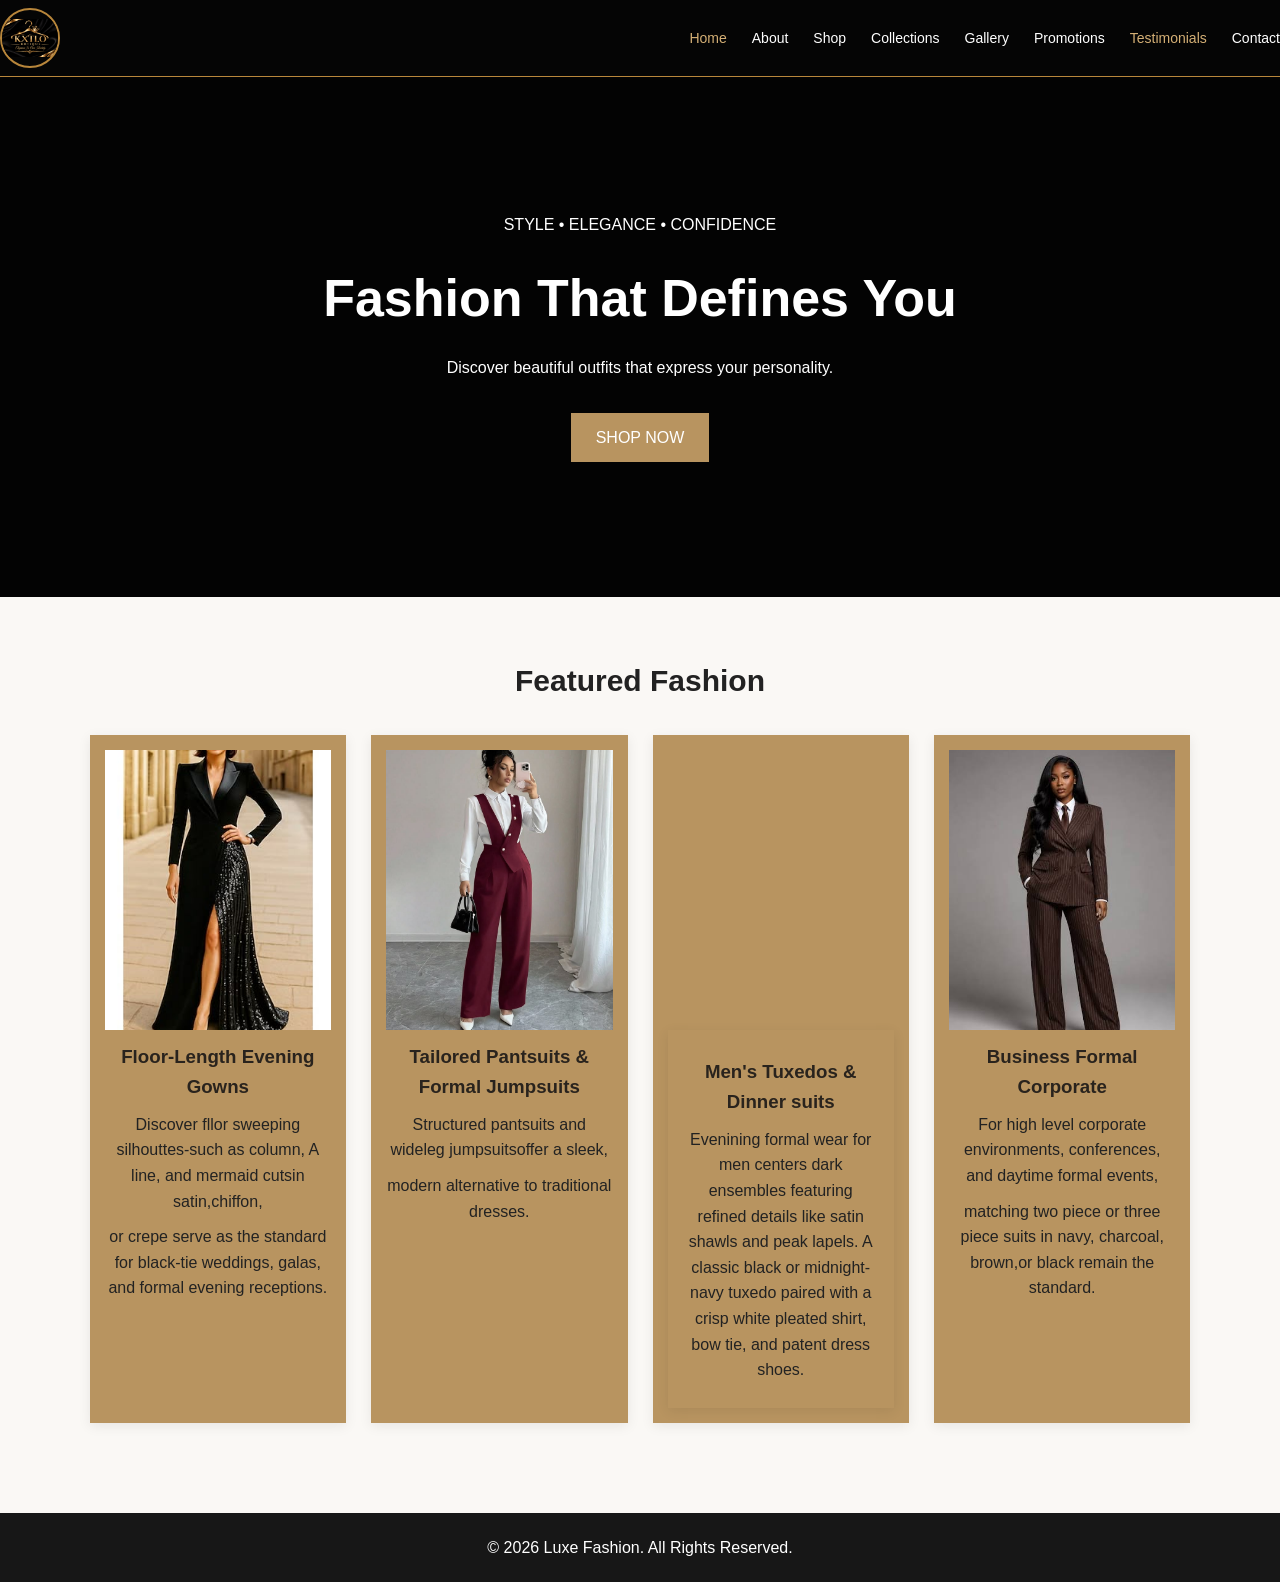
<file: index.html>
<!DOCTYPE html>
<html lang="en">
<head>
    <meta charset="UTF-8">
    <meta name="viewport" content="width=device-width, initial-scale=1.0">
    <title>KXTLO BOTIQUE | Home</title>
    <link rel="stylesheet" href="style.css">
</head>
<body>

<header>
    <a href="index.html" class="brand">
    <img src="Luxurious Gold Crown Hanger Boutique Logo.png" alt="Kxtlo Boutique Logo" class="logo">
</a>
    <nav>
        <a href="index.html" class="active">Home</a>
        <a href="about.html">About</a>
        <a href="shop.html">Shop</a>
        <a href="collections.html">Collections</a>
        <a href="gallery.html">Gallery</a>
        <a href="promotions.html">Promotions</a>
        <a href="testimonials.html" class="active">Testimonials</a>
        <a href="contact.html">Contact</a>
    </nav>
</header>

<section class="hero">
    <video autoplay muted loop playsinline>
    <source src="ssstik.io_1795117426855.mp4" type="video/mp4">
</video>
    <div class="hero-content">
        <p>STYLE • ELEGANCE • CONFIDENCE</p>
        <h1>Fashion That Defines You</h1>
        <p>Discover beautiful outfits that express your personality.</p>
        <a href="shop.html" class="btn">SHOP NOW</a>
    </div>
</section>
    
<section class="section">
    <h2>Featured Fashion</h2>
    <div class="products">
        <div class="product">
            <img src="Sheath Column Floor Length Wedding Guest Dress Formal Dresses Evening Gown Mother of the Bride Dress Sleeveless Boat Neck Elegant Formal Formal Evening Birthday Stretch Fabric with Solid Color 2026 - $189_99.jpg" alt="Women's fashion outfit">
            <h3>Floor-Length Evening Gowns</h3>
            <p>Discover fllor sweeping silhouttes-such as column, A line, and mermaid cutsin satin,chiffon,</p>
                 <p>or crepe serve as the standard for black-tie weddings, galas,
                and formal evening receptions.</p>
        </div>
        <div class="product">
            <img src="Women's New Casual Elegant Wide Leg Jumpsuit, Burgundy Teachers' Day Office Dinner Autumn.jpg" alt="Fashion outfit">
            <h3>Tailored Pantsuits & Formal Jumpsuits</h3>
            <p>Structured pantsuits and wideleg jumpsuitsoffer a sleek,</p>
                <p>modern alternative to traditional dresses.</p>
        </div>
        <div class="product">
    <video autoplay muted loop playsinline>
        <source src="ssstik.io_1795117932369.mp4" type="video/mp4">
    </video>

    <div class="product">
        <h3>Men's Tuxedos & Dinner suits</h3>
         <p>Evenining formal wear for men centers dark ensembles featuring refined 
             details like satin shawls and peak lapels. A classic black or midnight-navy tuxedo paired with a 
             crisp white pleated shirt, bow tie, and patent dress shoes.</p>
        
    </div>
</div>
         <div class="product">
            <img src="corporate woman.jpg" alt="Fashion clothing">
            <h3>Business Formal Corporate</h3>
            <p>For high level corporate environments, conferences, and daytime formal events,</p> 
               <p> matching two piece or three piece suits in navy, charcoal, brown,or black remain the standard.</p>
        </div>
    </div>
</section>

<footer>
    <p>&copy; 2026 Luxe Fashion. All Rights Reserved.</p>
</footer>

</body>
</html>
</file>
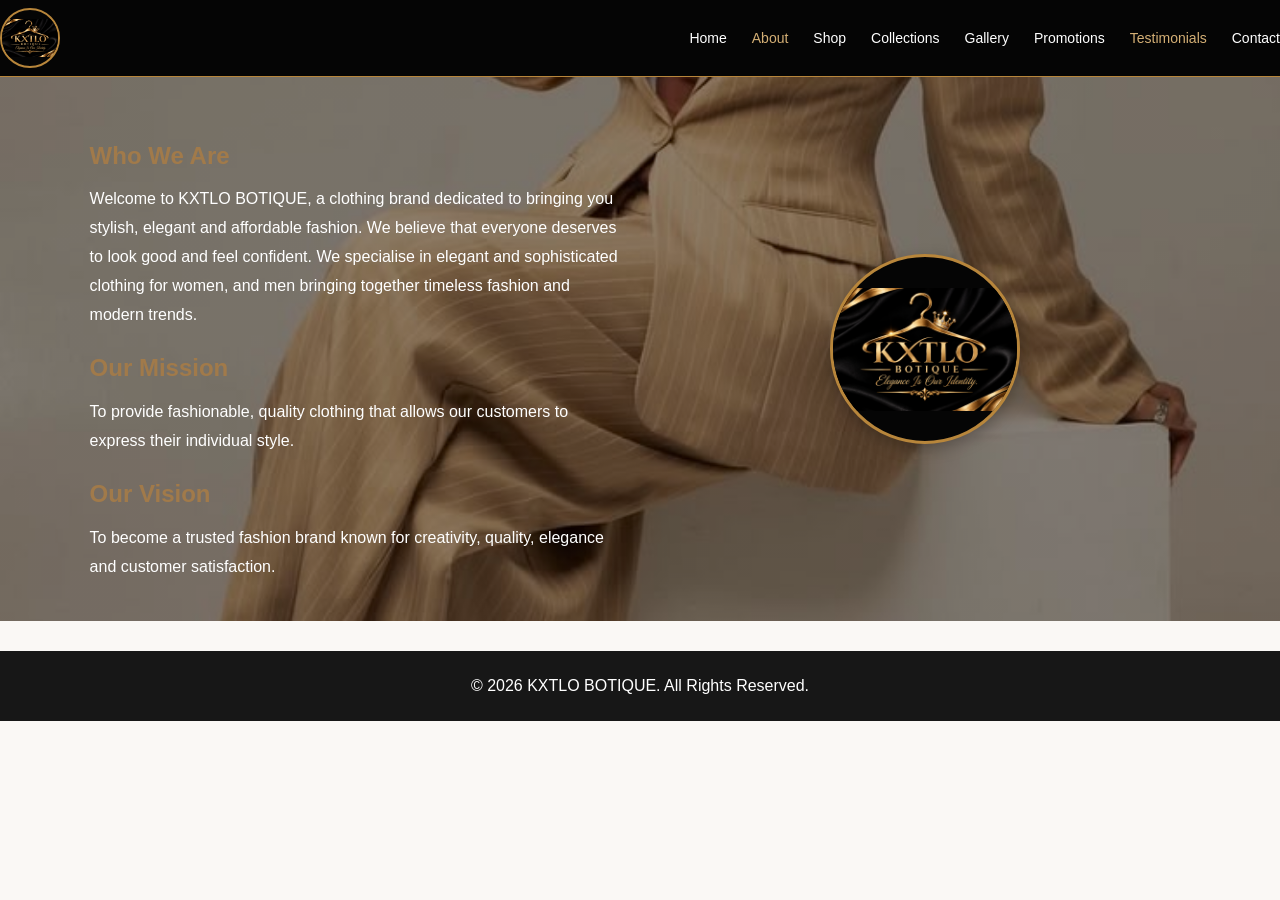
<file: about.html>
<!DOCTYPE html>
<html lang="en">
<head>
    <meta charset="UTF-8">
    <meta name="viewport" content="width=device-width, initial-scale=1.0">
    <title>About Us | KXTLO BOTIQUE</title>
    <link rel="stylesheet" href="style.css">
</head>
<body>

<header>
     <a href="about.html" class="brand">
    <img src="Luxurious Gold Crown Hanger Boutique Logo.png" alt="Kxtlo Boutique Logo" class="logo">
         </a>
    <nav>
        <a href="index.html">Home</a>
        <a href="about.html" class="active">About</a>
        <a href="shop.html">Shop</a>
        <a href="collections.html">Collections</a>
        <a href="gallery.html">Gallery</a>
        <a href="promotions.html">Promotions</a>
        <a href="testimonials.html" class="active">Testimonials</a>
        <a href="contact.html">Contact</a>
    </nav>
</header>
<section class="about-section">
    <div>
        <h2>Who We Are</h2>
        <p>
            Welcome to KXTLO BOTIQUE, a clothing brand dedicated
            to bringing you stylish, elegant and affordable fashion.
            We believe that everyone deserves to look good and feel confident.
            We specialise in elegant and sophisticated clothing for women, and men bringing together 
            timeless fashion and modern trends.
        </p>

        <h2>Our Mission</h2>
        <p>
            To provide fashionable, quality clothing that allows
            our customers to express their individual style.
        </p>

        <h2>Our Vision</h2>
        <p>
            To become a trusted fashion brand known for creativity,
            quality, elegance and customer satisfaction.
        </p>
    </div>

    <img src="Luxurious Gold Crown Hanger Boutique Logo.png"
         alt="Fashion boutique">
</section>

<footer>
    <p>&copy; 2026 KXTLO BOTIQUE. All Rights Reserved.</p>
</footer>

</body>
</html>
</file>
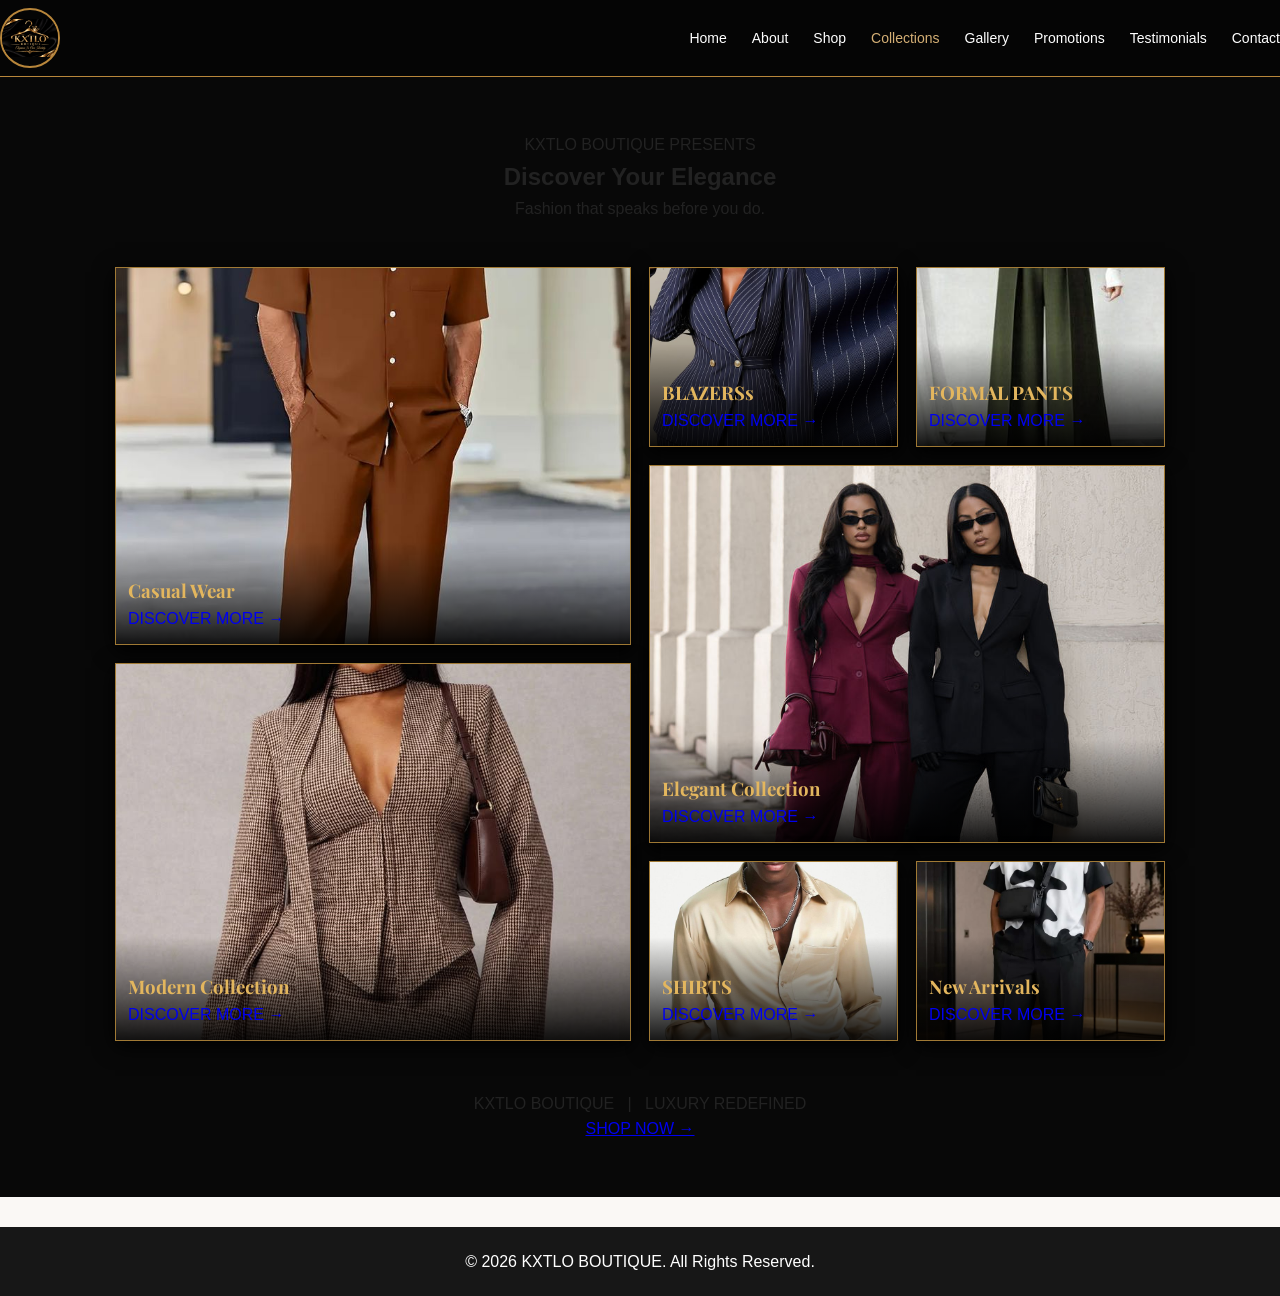
<file: collections.html>
<!DOCTYPE html>
<html lang="en">

<head>
    <meta charset="UTF-8">
    <meta name="viewport" content="width=device-width, initial-scale=1.0">

    <title>Collections | KXTLO BOUTIQUE</title>

    <link rel="stylesheet" href="style.css">

    <link href="https://fonts.googleapis.com/css2?family=Playfair+Display:ital,wght@0,400;0,500;0,600;0,700;1,400;1,500&display=swap" rel="stylesheet">

</head>

<body class="collections-page">

<!-- NAVIGATION -->

<header>

    <a href="index.html" class="brand">
        <img src="Luxurious Gold Crown Hanger Boutique Logo.png"
             alt="KXTLO Boutique Logo"
             class="logo">
    </a>

    <nav>
        <a href="index.html">Home</a>
        <a href="about.html">About</a>
        <a href="shop.html">Shop</a>
        <a href="collections.html" class="active">Collections</a>
        <a href="gallery.html">Gallery</a>
        <a href="promotions.html">Promotions</a>
        <a href="testimonials.html">Testimonials</a>
        <a href="contact.html">Contact</a>
    </nav>

</header>


<!-- COLLECTIONS PAGE -->

<main class="black-diamond">


    <!-- INTRODUCTION -->

    <section class="diamond-heading">

        <p class="diamond-label">
            KXTLO BOUTIQUE PRESENTS
        </p>

        <h1>
            Discover Your
            <span>Elegance</span>
        </h1>

        <p class="diamond-subtitle">
            Fashion that speaks before you do.
        </p>

    </section>


    <!-- COLLECTION CARDS -->

    <section class="scattered-gallery">


        <!-- DRESSES -->

        <a href="shop.html" class="scatter-item casual">

            <img
                src="Effortless Style_ Men's Suit-Inspired Shirt & Pants Set.jpg"
                alt="Casual Fashion">

            <div class="scatter-caption">
                <h3>Casual Wear</h3>
                <span>DISCOVER MORE →</span>
            </div>

        </a>


        <!-- HANDBAGS -->

        <a href="shop.html" class="scatter-item handbag">

            <img
                src="Plus Size Women's Striped Long Sleeve Top And Pants Casual Business Casual Elegant Daily Suit Set Office Formal Fall.jpg"
                alt="BLAZERS">

            <div class="scatter-caption">
                <h3>BLAZERSs</h3>
                <span>DISCOVER MORE →</span>
            </div>

        </a>


        <!-- ACCESSORIES -->

        <a href="shop.html" class="scatter-item accessories">

            <img
                src="jpg(8)"
                alt="FORMAL PANTS">

            <div class="scatter-caption">
                <h3>FORMAL PANTS</h3>
                <span>DISCOVER MORE →</span>
            </div>

        </a>


        <!-- ELEGANT COLLECTION -->

        <a href="shop.html" class="scatter-item elegant">

            <img
                src="Chic Tailored Suit Outfits.jpg"
                alt="Elegant Fashion">

            <div class="scatter-caption">
                <h3>Elegant Collection</h3>
                <span>DISCOVER MORE →</span>
            </div>

        </a>


        <!-- MODERN COLLECTION -->

        <a href="shop.html" class="scatter-item modern">

  <img
                src="Vintage Modern Commuter Brown Houndstooth Tweed Suit Set, Waist-Cinching Blazer + Low-Waist Skirt + Scarf 3-Piece Set (Includes Shoulder Pads).jpg"
                alt="modern fashion">
    
            <div class="scatter-caption">
                <h3>Modern Collection</h3>
                <span>DISCOVER MORE →</span>
            </div>

        </a>


        <!-- SHOES -->

        <a href="shop.html" class="scatter-item shoes">

            <img
                src="jpg(9)"
                alt="Fashion Shoes">

            <div class="scatter-caption">
                <h3>SHIRTS</h3>
                <span>DISCOVER MORE →</span>
            </div>

        </a>


        <!-- NEW ARRIVALS -->

        <a href="shop.html" class="scatter-item clothing-rack">

            <img
                src="Outfit inspo 1.jpg"
                alt="New Fashion Arrivals">

            <div class="scatter-caption">
                <h3>New Arrivals</h3>
                <span>DISCOVER MORE →</span>
            </div>

        </a>


        <!-- LUXURY TEXT CARD -->


    </section>


    <!-- BOTTOM MESSAGE -->

    <section class="diamond-footer">


        <p>
            KXTLO BOUTIQUE
            &nbsp; | &nbsp;
            LUXURY REDEFINED
        </p>

        <a href="shop.html" class="diamond-button">
            SHOP NOW →
        </a>

    </section>


</main>


<!-- FOOTER -->

<footer>

    <p>
        &copy; 2026 KXTLO BOUTIQUE.
        All Rights Reserved.
    </p>

</footer>


</body>
</html>
</file>
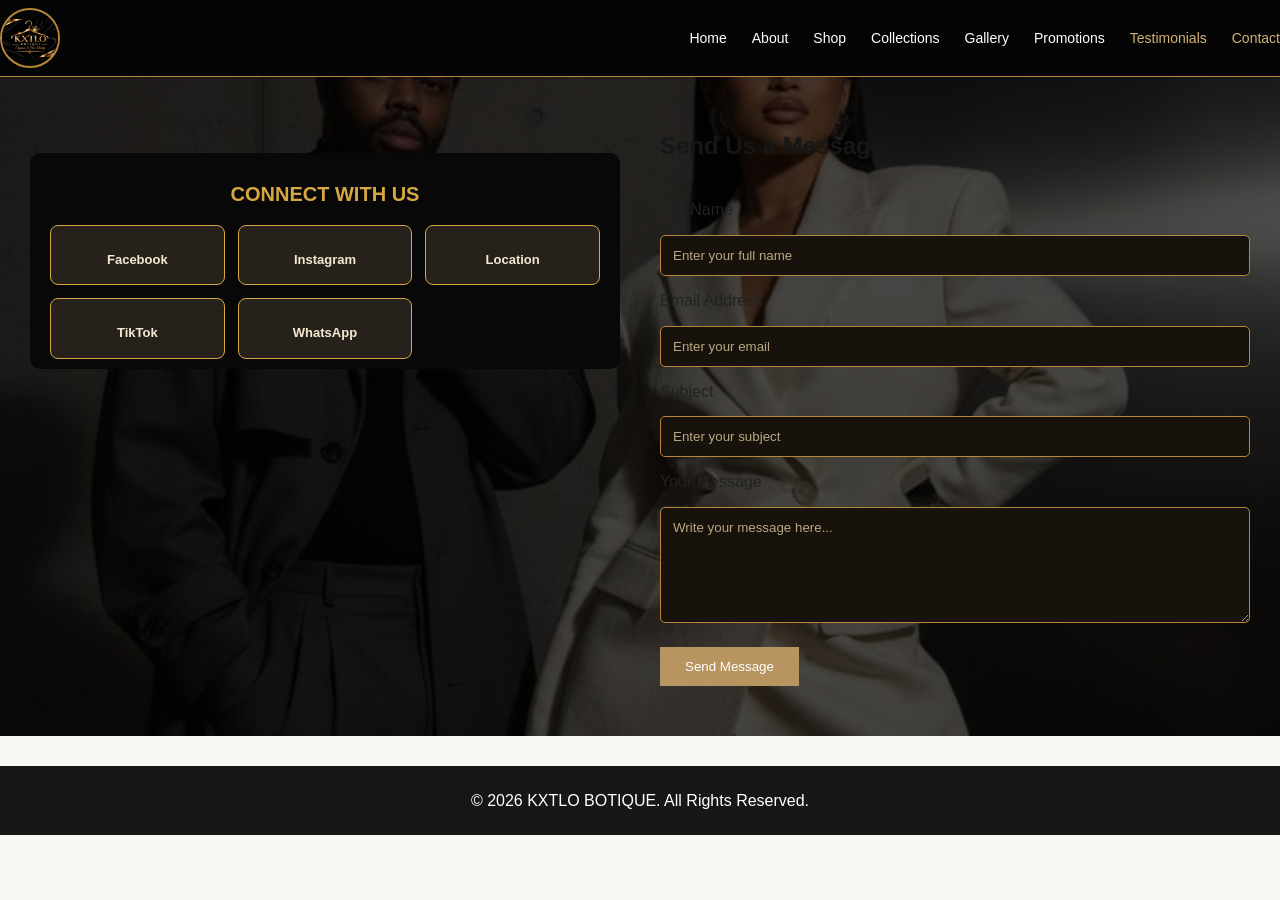
<file: contact.html>
<!DOCTYPE html>
<html lang="en">
<head>
    <meta charset="UTF-8">
    <meta name="viewport" content="width=device-width, initial-scale=1.0">
    <title>Contact Us | KXTLO BOTIQUE</title>
    <link rel="stylesheet" href="style.css">
</head>
<body>

<header>
     <a href="contact.html" class="brand">
    <img src="Luxurious Gold Crown Hanger Boutique Logo.png" alt="Kxtlo Boutique Logo" class="logo">
     </a>

    <nav>
        <a href="index.html">Home</a>
        <a href="about.html">About</a>
        <a href="shop.html">Shop</a>
        <a href="collections.html">Collections</a>
        <a href="gallery.html">Gallery</a>
        <a href="promotions.html">Promotions</a>
        <a href="testimonials.html" class="active">Testimonials</a>
        <a href="contact.html" class="active">Contact</a>
    </nav>
</header>

<section class="contact-section">

    <div class="contact-info">

        <br>
<section class="social-section">

    <h2>CONNECT WITH US</h2>

    <div class="social-container">

        <a href="https://facebook.com/" class="social-card">
            <i class="https://www.facebook.com/share/p/1FMT6d8y3c/"></i>
            <span>Facebook</span>
        </a>

        <a href="https://instagram.com/" class="social-card">
            <i class="https://www.tiktok.com/@divaboutique?is_from_webapp=1&sender_device=pc"></i>
            <span>Instagram</span>
        </a>

        <a href="https://maps.google.com/?q=Gaborone+Botswana"
           class="social-card" target="_blank">
            <i class="https://maps.app.goo.gl/EmPxykpvcdVPACECA?g_st=aw"></i>
            <span>Location</span>
        </a>

        <a href="https://www.tiktok.com/@divaboutique?is_from_webapp=1&sender_device=pc" class="social-card">
            <i class="fab fa-tiktok"></i>
            <span>TikTok</span>
        </a>

        <a href="" class="social-card">
            <i class="Follow the 4G FASHIONS channel on WhatsApp: https://whatsapp.com/channel/0029Vb6mUbVHrDZZSbB7yW1h"></i>
            <span>WhatsApp</span>
        </a>

    </div>

</section>
       

    </div>

    <form action="mailto:kxtlobotique45@bw"
          method="post" enctype="text/plain">

        <h2>Send Us a Message</h2>

        <label for="name">Full Name</label>
        <input type="text" id="name" name="name"
               placeholder="Enter your full name" required>

        <label for="email">Email Address</label>
        <input type="email" id="email" name="email"
               placeholder="Enter your email" required>

        <label for="subject">Subject</label>
        <input type="text" id="subject" name="subject"
               placeholder="Enter your subject" required>

        <label for="message">Your Message</label>
        <textarea id="message" name="message" rows="6"
                  placeholder="Write your message here..." required></textarea>

        <button type="submit" class="btn">Send Message</button>

    </form>

</section>
<footer>
    <p>&copy; 2026 KXTLO BOTIQUE. All Rights Reserved.</p>
</footer>

</body>
</html>
</file>
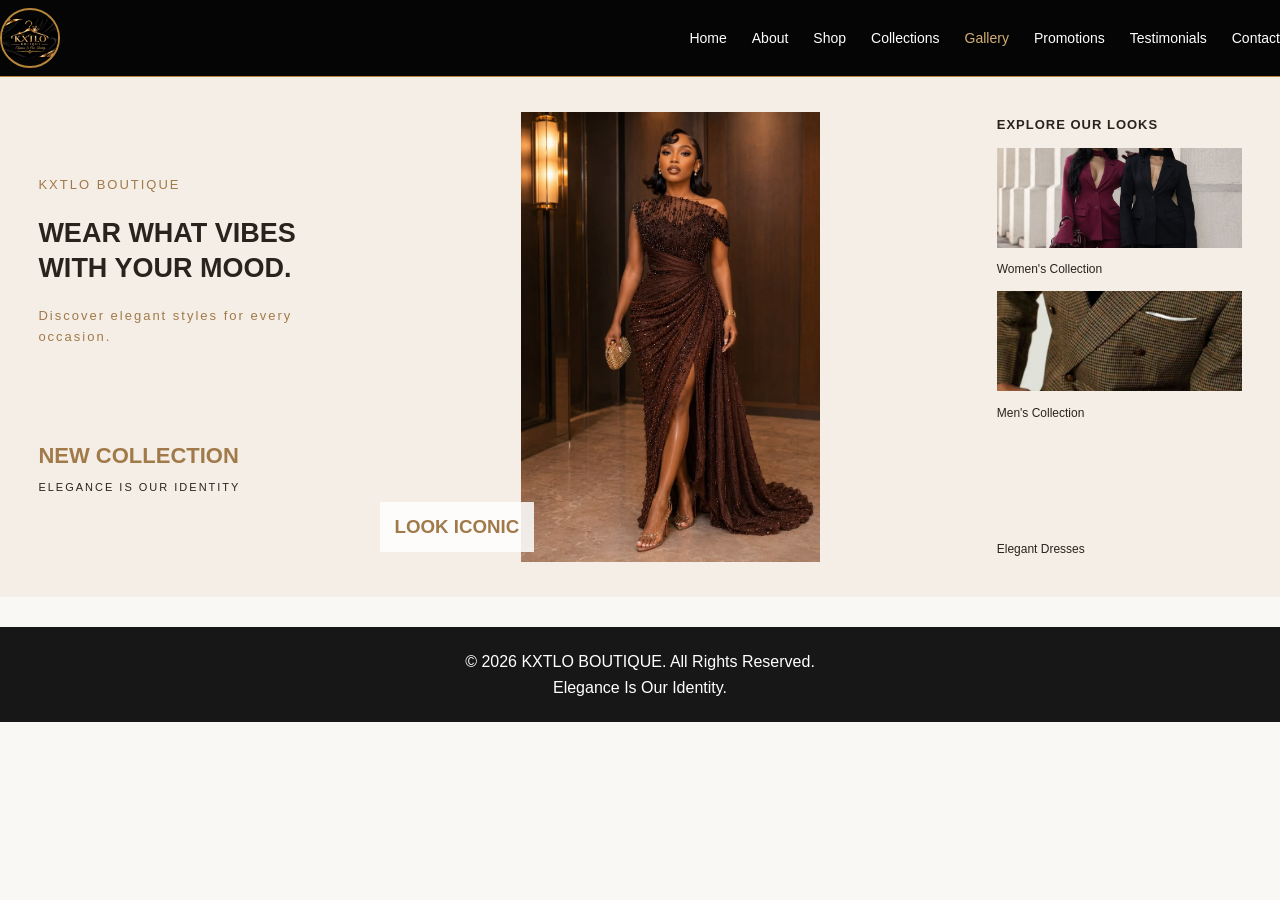
<file: gallery.html>
<!DOCTYPE html>
<html lang="en">
<head>
    <meta charset="UTF-8">
    <meta name="viewport" content="width=device-width, initial-scale=1.0">
    <title>Gallery | KXTLO BOUTIQUE</title>
    <link rel="stylesheet" href="style.css">
</head>

<body>

<header>
    <a href="gallery.html" class="brand">
        <img src="Luxurious Gold Crown Hanger Boutique Logo.png"
             alt="Kxtlo Boutique Logo"
             class="logo">
    </a>

    <nav>
        <a href="index.html">Home</a>
        <a href="about.html">About</a>
        <a href="shop.html">Shop</a>
        <a href="collections.html">Collections</a>
        <a href="gallery.html" class="active">Gallery</a>
        <a href="promotions.html">Promotions</a>
        <a href="testimonials.html">Testimonials</a>
        <a href="contact.html">Contact</a>
    </nav>
</header>

<!-- FASHION GALLERY -->

<section class="fashion-gallery">

    <div class="gallery-intro">
        <p>KXTLO BOUTIQUE</p>

        <h1>WEAR WHAT VIBES<br>WITH YOUR MOOD.</h1>

        <p>Discover elegant styles for every occasion.</p>

        <h2>NEW COLLECTION</h2>
        <span>ELEGANCE IS OUR IDENTITY</span>
    </div>

    <!-- AUTOMATIC SLIDESHOW -->

    <div class="fashion-slideshow">

        <div class="fashion-slide active">
            <img src="jpg(4)" alt="Women's Fashion">
            <h3>LOOK ICONIC</h3>
        </div>

        <div class="fashion-slide">
            <img src="jpg(2)" alt="Men's Fashion">
            <h3>LOOK MAJESTIC</h3>
        </div>

        <div class="fashion-slide">
            <img src="jpg(3)" alt="Formal Wear">
            <h3>LOOK OPULENT</h3>
        </div>

        <div class="fashion-slide">
            <img src="Women's New Casual Elegant Wide Leg Jumpsuit, Burgundy Teachers' Day Office Dinner Autumn.jpg" alt="Elegant Dresses">
            <h3>LOOK STUNNING</h3>
        </div>

        <div class="fashion-slide">
            <img src="jpg(5)" alt="Business wear">
            <h3>LOOK POISED</h3>
        </div>
        <div class="fashion-slide">
            <img src="Effortless Style_ Men's Suit-Inspired Shirt & Pants Set.jpg" alt="Business wear">
            <h3>LOOK GILDED</h3>
        </div>
        <div class="fashion-slide">
            <img src="ffff" alt="Business wear">
            <h3>LOOK POWERFUL</h3>
        </div>
        <div class="fashion-slide">
            <img src="Outfit inspo 1.jpg" alt="Business wear">
            <h3>LOOK LUXURIOUS</h3>
        </div>
        <div class="fashion-slide">
            <img src="Dressed for Purpose _ Office Outfits for Women.jpg" alt="Business wear">
            <h3>LOOK CONFIDENT</h3>
        </div>
        <div class="fashion-slide">
            <img src="jpg(6)" alt="Business wear">
            <h3>LOOK ELEGANT</h3>
        </div>

        <div class="fashion-slide">
            <img src="jpg(2)" alt="Fashion Accessories">
            <h3>LOOK CLASSIC</h3>
        </div>

    </div>

    <!-- SMALL CLOTHING PREVIEWS -->

    <div class="gallery-products">

        <h3>EXPLORE OUR LOOKS</h3>

        <div class="mini-product">
            <img src="Chic Tailored Suit Outfits.jpg" alt="Women's Fashion">
            <p>Women's Collection</p>
        </div>

        <div class="mini-product">
            <img src="Corporate Collection.jpg" alt="Men's Fashion">
            <p>Men's Collection</p>
        </div>

        
<div class="mini-product">
    <video autoplay muted loop playsinline>
        <source src="ssstik.io_1795175916629.mp4" type="video/mp4">
        Your browser does not support video.
    </video>
    <p>Elegant Dresses</p>
</div>


    </div>

</section>

<footer>
    <p>&copy; 2026 KXTLO BOUTIQUE. All Rights Reserved.</p>
    <p>Elegance Is Our Identity.</p>
</footer>

<!-- AUTOMATIC SLIDESHOW SCRIPT -->

<script>
const slides = document.querySelectorAll(".fashion-slide");

let currentSlide = 0;

function showNextSlide() {
    slides[currentSlide].classList.remove("active");

    currentSlide = (currentSlide + 1) % slides.length;

    slides[currentSlide].classList.add("active");
}

setInterval(showNextSlide, 4000);
</script>

</body>
</html>
</file>
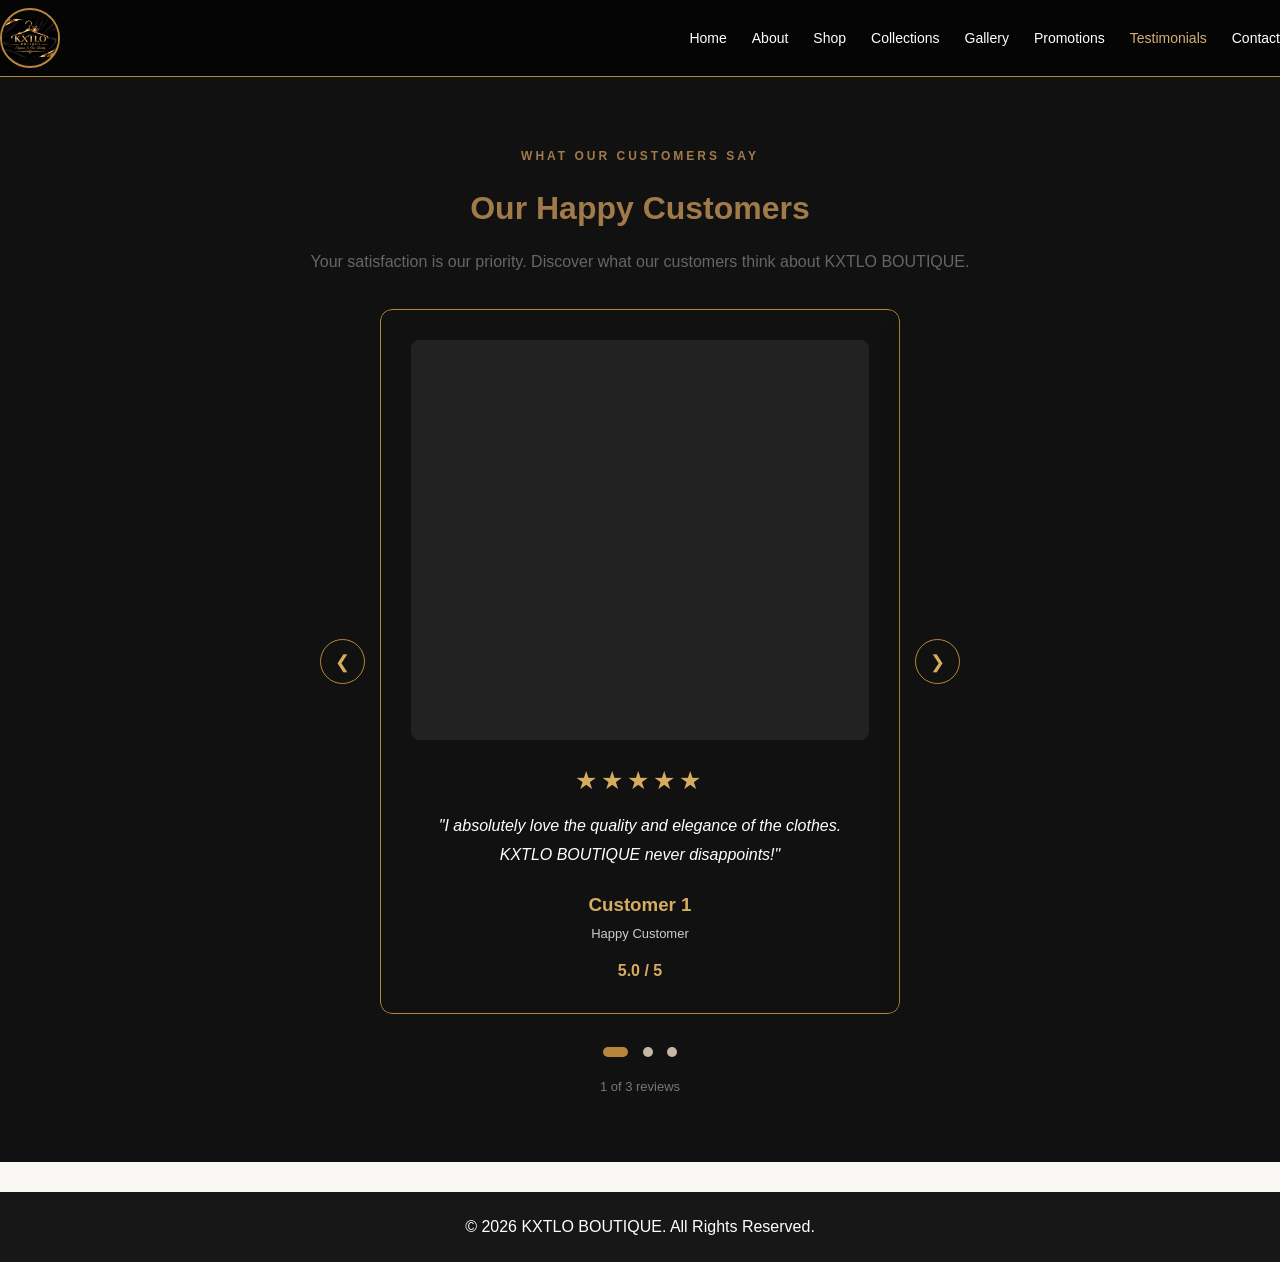
<file: testimonials.html>
<!DOCTYPE html>
<html lang="en">
<head>
    <meta charset="UTF-8">
    <meta name="viewport" content="width=device-width, initial-scale=1.0">
    <title>Testimonials | KXTLO BOUTIQUE</title>
    <link rel="stylesheet" href="style.css">
</head>
<body>

<header>
    <a href="about.html" class="brand">
        <img src="Luxurious Gold Crown Hanger Boutique Logo.png"
             alt="Kxtlo Boutique Logo" class="logo">
    </a>

    <nav>
        <a href="index.html">Home</a>
        <a href="about.html">About</a>
        <a href="shop.html">Shop</a>
        <a href="collections.html">Collections</a>
        <a href="gallery.html">Gallery</a>
        <a href="promotions.html">Promotions</a>
        <a href="testimonials.html" class="active">Testimonials</a>
        <a href="contact.html">Contact</a>
    </nav>
</header>

<section class="testimonials-section">

    <div class="testimonial-heading">
        <span>WHAT OUR CUSTOMERS SAY</span>
        <h2>Our Happy Customers</h2>
        <p>Your satisfaction is our priority. Discover what our customers think about KXTLO BOUTIQUE.</p>
    </div>

    <div class="testimonial-slider">

        <button class="slide-arrow" onclick="changeReview(-1)">
            &#10094;
        </button>

        <div class="testimonial-window">

            <div class="testimonial-track" id="testimonialTrack">

                <!-- CUSTOMER 1 -->
                <div class="testimonial-card">

                    <video class="customer-video"
                           autoplay muted loop playsinline>
                        <source src="ssstik.io_1795183234613.mp4" type="video/mp4">
                    </video>

                    <div class="stars">★★★★★</div>

                    <p>
                        "I absolutely love the quality and elegance
                        of the clothes. KXTLO BOUTIQUE never disappoints!"
                    </p>

                    <h3>Customer 1</h3>
                    <span>Happy Customer</span>

                    <div class="customer-rating">5.0 / 5</div>

                </div>

                <!-- CUSTOMER 2 -->
                <div class="testimonial-card">

                    <video class="customer-video"
                           muted loop playsinline>
                        <source src="ssstik.io_1795203953096.mp4" type="video/mp4">
                    </video>

                    <div class="stars">★★★★★</div>

                    <p>
                        "The outfits are beautiful, stylish and affordable.
                        I always feel confident wearing them."
                    </p>

                    <h3>Customer 2</h3>
                    <span>Happy Customer</span>

                    <div class="customer-rating">5.0 / 5</div>

                </div>

                <!-- CUSTOMER 3 -->
                <div class="testimonial-card">

                    <video class="customer-video"
                           muted loop playsinline>
                        <source src="ssstik.io_1795166615995.mp4" type="video/mp4">
                    </video>

                    <div class="stars">★★★★★</div>

                    <p>
                        "Excellent customer service and beautiful fashion.
                        I would definitely recommend this boutique!"
                    </p>

                    <h3>Customer 3</h3>
                    <span>Happy Customer</span>

                    <div class="customer-rating">5.0 / 5</div>

                </div>

            </div>
        </div>

        <button class="slide-arrow" onclick="changeReview(1)">
            &#10095;
        </button>

    </div>

    <div class="slider-dots" id="sliderDots">
        <span class="dot active" onclick="goToReview(0)"></span>
        <span class="dot" onclick="goToReview(1)"></span>
        <span class="dot" onclick="goToReview(2)"></span>
    </div>

    <p class="review-counter" id="reviewCounter">1 of 3 reviews</p>

</section>

<footer>
    <p>&copy; 2026 KXTLO BOUTIQUE. All Rights Reserved.</p>
</footer>

<script>

let currentReview = 0;

const track = document.getElementById("testimonialTrack");
const reviews = document.querySelectorAll(".testimonial-card");
const dots = document.querySelectorAll(".dot");
const counter = document.getElementById("reviewCounter");

function showReview(index) {

    currentReview = (index + reviews.length) % reviews.length;

    track.style.transform =
        `translateX(-${currentReview * 100}%)`;

    dots.forEach((dot, i) => {
        dot.classList.toggle("active", i === currentReview);
    });

    counter.textContent =
        `${currentReview + 1} of ${reviews.length} reviews`;

    // Play only the video belonging to the current review
    reviews.forEach((review, i) => {

        const video = review.querySelector("video");

        if (i === currentReview) {
            video.play().catch(() => {});
        } else {
            video.pause();
            video.currentTime = 0;
        }

    });
}

function changeReview(direction) {
    showReview(currentReview + direction);
}

function goToReview(index) {
    showReview(index);
}

// Automatically move to the next review every 8 seconds
setInterval(() => {
    changeReview(1);
}, 16000);

</script>

</body>
</html>
</file>
<file: style.css>
/* GENERAL STYLING */

* {
    margin: 0;
    padding: 0;
    box-sizing: border-box;
}

body {
    font-family: Arial, sans-serif;
    background-color: #faf8f5;
    color: #222;
    line-height: 1.6;
}

/* NAVIGATION BAR */

header {
    background-color: #171717;
    color: #171717;
    padding: 20px 5%;
    display: flex;
    justify-content: space-between;
    align-items: center;
    flex-wrap: wrap;
    gap: 15px;
}

header {
    background: #050505;
    padding: 8px 0;
    border-bottom: 1px solid #b8863b;
}

header .brand {
    display: flex;
    align-items: center;
    text-decoration: none;
}

header .brand img {
    width: 65px;
    height: 48px;
    object-fit: contain;
    object-position: center;
    display: block;
}

header .container.nav {
    display: flex;
    align-items: center;
    justify-content: space-between;
    min-height: 60px;
    gap: 20px;
}

header nav {
    display: flex;
    align-items: center;
    gap: 25px;
}
@media (max-width: 600px) {
    header .brand img {
        width: 52px;
        height: 42px;
    }
}

nav {
    display: flex;
    flex-wrap: wrap;
    gap: 20px;
}

nav a {
    color: white;
    text-decoration: none;
    font-size: 14px;
    transition: 0.3s;
}

nav a:hover,
nav a.active {
    color: #d4af75;
}

/* HOME PAGE HERO */

.hero {
    position: relative;
    min-height: 520px;
    display: flex;
    align-items: center;
    justify-content: center;
    text-align: center;
    color: white;
    padding: 40px 20px;
    overflow: hidden;
    background: #050505;
}

.hero video {
    position: absolute;
    width: 100%;
    height: 100%;
    top: 0;
    left: 0;
    object-fit: cover;
    z-index: 0;
}

.hero::before {
    content: "";
    position: absolute;
    inset: 0;
    background: rgba(0, 0, 0, 0.45);
    z-index: 1;
}

.hero-content {
    position: relative;
    z-index: 2;
}

.hero-content h1 {
    font-size: 52px;
    margin: 15px 0;
}

.hero-content p {
    margin-bottom: 20px;
}

/* BUTTONS */

.btn {
    display: inline-block;
    background-color: #b89460;
    color: white;
    padding: 12px 25px;
    text-decoration: none;
    border: none;
    cursor: pointer;
    margin-top: 12px;
    transition: 0.3s;
}

.btn:hover {
    background-color: #171717;
}

/* GENERAL SECTIONS */

.section {
    padding: 60px 7%;
    text-align: center;
}

.section h2 {
    font-size: 30px;
    margin-bottom: 20px;
}


/* PRODUCT CARDS */

.products {
    display: grid;
    grid-template-columns: repeat(auto-fit, minmax(220px, 1fr));
    gap: 25px;
    margin-top: 30px;
}

.product {
    background-color: #b89460;
    padding: 15px;
    box-shadow: 0 3px 12px rgba(0,0,0,0.08);
    transition: 0.3s;
}

.product:hover {
    transform: translateY(-5px);
}

.product img {
    width: 100%;
    height: 280px;
    object-fit: cover;
}

.product h3 {
    margin-top: 12px;
    color: #29231d;
}

.product p {
    margin: 10px 0;
}



/* ABOUT PAGE */

.about-section {
    display: grid;
    grid-template-columns: 1fr 1fr;
    gap: 40px;
    align-items: center;
    padding: 40px 7%;

    /* Background picture */
    background:
        linear-gradient(rgba(0,0,0,0.45), rgba(0,0,0,0.45)),
        url("jpg");

    background-size: cover;
    background-position: center;
    background-repeat: no-repeat;

    color: white;
}

.about-section h2 {
    color: #a17a4a;
    margin: 20px 0 10px;
}

.about-section p {
    color: white;
    line-height: 1.8;
}


/* ABOUT PAGE CIRCULAR FLIPPING LOGO */

.about-section img {
    width: 190px;
    height: 190px;
    border-radius: 50%;
    border: 3px solid #b8863b;
    object-fit: contain;
    background: #050505;
    animation: logoFlip 4s linear infinite;
    box-shadow: 0 5px 15px rgba(0, 0, 0, 0.25);
    justify-self: center;
}

/* GALLERY PAGE */

.gallery {
    display: grid;
    grid-template-columns: repeat(3, 1fr);
    gap: 15px;
    padding: 20px 7%;
}

.gallery img {
    width: 100%;
    height: 300px;
    object-fit: cover;
    transition: 0.3s;
}

.gallery img:hover {
    transform: scale(1.03);
}

/* CONTACT PAGE */

.contact-section {
    display: grid;
    grid-template-columns: 1fr 1fr;
    gap: 40px;
    padding: 50px 7%;
}

.contact-info h2,
form h2 {
    margin-bottom: 20px;
    color: #171717;
}

.contact-info p {
    margin-bottom: 15px;
}

form {
    display: flex;
    flex-direction: column;
    gap: 12px;
}


input,
textarea {
    padding: 12px;
    border: 1px solid #b8863b;
    background-color: #17120b;
    color: #f5e6c8;
    font-family: Arial, sans-serif;
    width: 100%;
    border-radius: 5px;
    outline: none;
}

/* When someone clicks inside an input */
input:focus,
textarea:focus {
    border: 2px solid #d6ad60;
    box-shadow: 0 0 8px rgba(214, 173, 96, 0.5);
}

/* Placeholder text */
input::placeholder,
textarea::placeholder {
    color: #b9a783;
}


textarea {
    resize: vertical;
}

form .btn {
    align-self: flex-start;
}

/* FOOTER */

footer {
    background-color: #171717;
    color: white;
    text-align: center;
    padding: 22px;
    margin-top: 30px;
}

/* MOBILE RESPONSIVENESS */

@media (max-width: 768px) {

    header {
        flex-direction: column;
        text-align: center;
    }

    nav {
        justify-content: center;
        gap: 12px;
    }

    .hero-content h1 {
        font-size: 34px;
    }

    .about-section,
    .contact-section {
        grid-template-columns: 1fr;
    }

    .gallery {
        grid-template-columns: repeat(2, 1fr);
    }

}

@media (max-width: 480px) {

    .gallery {
        grid-template-columns: 1fr;
    }

    .page-banner h1 {
        font-size: 30px;
    }

}
header .brand {
    display: flex;
    align-items: center;
}

/* CIRCULAR SPINNING LOGO */

header .brand img.logo {
    width: 60px;
    height: 60px;
    border-radius: 50%;
    border: 2px solid #b8863b;
    object-fit: contain;
    background: #050505;
    animation: logoFlip 4s linear infinite;
}

@keyframes logoFlip {
    from {
        transform: rotateY(0deg);
    }
    to {
        transform: rotateY(360deg);
    }
}
.product img,
.product video {
    width: 100%;
    height: 280px;
    object-fit: contain;
    display: block;
    margin: 0 auto;
}

.product {
    position: relative;
    overflow: hidden;
}
/* FLIPPING LOGO ON EVERY PAGE */

header img.logo {
    width: 60px;
    height: 60px;
    border-radius: 50%;
    border: 2px solid #b8863b;
    object-fit: contain;
    background: #050505;
    animation: logoFlip 4s linear infinite;
    transform-style: preserve-3d;
}

@keyframes logoFlip {
    from {
        transform: rotateY(0deg);
    }
    to {
        transform: rotateY(360deg);
    }
}

/* AUTOMATIC FASHION GALLERY */

.fashion-gallery {
    display: grid;
    grid-template-columns: 1fr 2fr 0.8fr;
    gap: 20px;
    min-height: 520px;
    padding: 35px 3%;
    background: #f5eee6;
    color: #29231d;
    align-items: center;
}

.gallery-intro p {
    color: #a17a4a;
    font-size: 13px;
    letter-spacing: 2px;
}

.gallery-intro h1 {
    font-size: 27px;
    line-height: 1.3;
    margin: 20px 0;
}

.gallery-intro h2 {
    margin-top: 90px;
    color: #a17a4a;
    font-size: 22px;
}

.gallery-intro span {
    font-size: 11px;
    letter-spacing: 2px;
}

.fashion-slideshow {
    position: relative;
    height: 450px;
    overflow: hidden;
}

.fashion-slide {
    position: absolute;
    inset: 0;
    opacity: 0;
    transition: opacity 1s ease;
    pointer-events: none;
}

.fashion-slide.active {
    opacity: 1;
    pointer-events: auto;
}

.fashion-slide img {
    width: 100%;
    height: 100%;
    object-fit: contain;
}

.fashion-slide h3 {
    position: absolute;
    bottom: 10px;
    left: 15px;
    color: #a17a4a;
    background: rgba(255,255,255,0.85);
    padding: 10px 15px;
}

.gallery-products {
    display: flex;
    flex-direction: column;
    gap: 12px;
}

.gallery-products h3 {
    font-size: 13px;
    letter-spacing: 1px;
}

.mini-product img {
    width: 100%;
    height: 100px;
    object-fit: cover;
}

.mini-product p {
    font-size: 12px;
    margin-top: 5px;
}

@media (max-width: 750px) {
    .fashion-gallery {
        grid-template-columns: 1fr;
    }

    .fashion-slideshow {
        height: 400px;
    }

    .gallery-intro h2 {
        margin-top: 25px;
    }

    .gallery-products {
        display: grid;
        grid-template-columns: repeat(3, 1fr);
    }

    .gallery-products h3 {
        grid-column: 1 / -1;
    }
}

.mini-product video {
    width: 100%;
    height: 100px;
    object-fit: cover;
    display: block;
    border-radius: 5px;
}
@media (max-width: 600px) {
    .gallery-products {
        display: grid;
        grid-template-columns: repeat(2, 1fr);
        gap: 12px;
    }

    .mini-product {
        width: 100%;
        max-width: 150px;
        overflow: hidden;
    }

    .mini-product video {
        width: 100%;
        height: 100px;
        object-fit: cover;
    }
}

/* CONNECT WITH US SECTION */

.social-section {
    background: #080808;
    padding: 25px 20px 10px;
    text-align: center;
    border-radius: 10px;
}

.social-section h2 {
    color: #d6a743;
    font-size: 20px;
    margin-bottom: 15px;
}

.social-container {
    display: grid;
    grid-template-columns: repeat(3, 1fr);
    gap: 13px;
}

.social-card {
    background: #26211b;
    border: 1px solid #d6a743;
    border-radius: 8px;
    padding: 14px;
    text-decoration: none;
    color: #f5e8d0;
    display: flex;
    flex-direction: column;
    align-items: center;
    gap: 10px;
    transition: 0.3s ease;
}

.social-card i {
    font-size: 23px;
    color: #e9b94f;
}

.social-card span {
    font-size: 13px;
    font-weight: 600;
}

.social-card:hover {
    background: #3a3023;
    box-shadow: 0 0 15px #d6a743;
    transform: translateY(-4px);
}

.social-card:active {
    transform: scale(0.95);
}

.social-note {
    color: #d6a743;
    font-size: 13px;
    margin-top: 15px;
}

/* MOBILE RESPONSIVENESS */

@media (max-width: 600px) {
    .social-container {
        grid-template-columns: repeat(2, 1fr);
    }
}


/* LUXURY CONTACT PAGE BACKGROUND */

.contact-section {
    background:
        linear-gradient(
            rgba(0, 0, 0, 0.70),
            rgba(0, 0, 0, 0.70)
        ),
        url("jpg(7)");

    background-size: cover;
    background-position: center;
    background-repeat: no-repeat;
    background-attachment: fixed;

    position: relative;
    padding: 50px 30px;
}

/* Keep contact content visible */

.contact-info,
.contact-section form {
    position: relative;
    z-index: 1;
}

/* Mobile adjustment */

@media (max-width: 768px) {
    .contact-section {
        background-attachment: scroll;
        padding: 30px 15px;
    }
}

/* KXTLO LUXURY SHOWCASE */

.collections-page .black-diamond {
    background: #080808;
    padding: 55px 5%;
}

.collections-page .diamond-heading {
    text-align: center;
    margin-bottom: 45px;
}

.collections-page .scattered-gallery {
    max-width: 1050px;
    height: auto;
    margin: auto;
    display: grid;
    grid-template-columns: repeat(4, 1fr);
    grid-auto-rows: 180px;
    gap: 18px;
}

/* IMAGE BLOCKS */

.collections-page .scatter-item {
    position: relative;
    width: 100%;
    height: 100%;
    inset: auto;
    transform: none;
    overflow: hidden;
    border: 1px solid #A17A35;
    background: #17110B;
    box-shadow: 0 5px 20px #000;
}

.collections-page .scatter-item img {
    width: 100%;
    height: 100%;
    object-fit: cover;
    transition: transform 0.6s;
}

.collections-page .scatter-item:hover img {
    transform: scale(1.08);
}

/* DIFFERENT BLOCK SIZES */

.collections-page .casual {
    grid-column: span 2;
    grid-row: span 2;
}

.collections-page .handbag {
    grid-column: span 1;
}

.collections-page .accessories {
    grid-column: span 1;
}

.collections-page .elegant {
    grid-column: span 2;
    grid-row: span 2;
}

.collections-page .modern {
    grid-column: span 2;
    grid-row: span 2;
}

.collections-page .shoes,
.collections-page .clothing-rack {
    grid-column: span 1;
}

/* IMAGE TEXT */

.collections-page .scatter-caption {
    position: absolute;
    bottom: 0;
    padding: 35px 12px 12px;
    width: 100%;
    background: linear-gradient(
        transparent,
        rgba(0,0,0,0.9)
    );
}

.collections-page .scatter-caption h3 {
    color: #E3B65E;
    font-family: 'Playfair Display', serif;
}

.collections-page .scatter-caption p {
    color: white;
}

/* STYLE PANEL */

.collections-page .style-panel {
    position: relative;
    inset: auto;
    width: 100%;
    transform: none;
    grid-column: span 2;
    grid-row: span 1;
    background: #17110B;
    border: 1px solid #D6A743;
    text-align: center;
}

/* CATEGORY BLOCK */

.collections-page .category-area {
    position: relative;
    inset: auto;
    width: 100%;
    grid-column: span 2;
}

.collections-page .category-card {
    background: #17110B;
    border: 1px solid #D6A743;
}

/* HOVER */

.collections-page .category-card:hover {
    background: #D6A743;
}

/* FOOTER */

.collections-page .diamond-footer {
    text-align: center;
    margin-top: 50px;
}

/* MOBILE */

@media(max-width: 650px) {

    .collections-page .scattered-gallery {
        grid-template-columns: repeat(2, 1fr);
        grid-auto-rows: 150px;
        gap: 10px;
    }

    .collections-page .casual,
    .collections-page .elegant,
    .collections-page .modern {
        grid-column: span 1;
        grid-row: span 2;
    }

    .collections-page .style-panel,
    .collections-page .category-area {
        grid-column: span 2;
    }

}

/* TESTIMONIAL PAGE */

.testimonials-section {
    background: #111;
    padding: 65px 5%;
    text-align: center;
    overflow: hidden;
}

.testimonial-heading span {
    color: #a17a4a;
    letter-spacing: 3px;
    font-size: 12px;
    font-weight: bold;
}

.testimonial-heading h2 {
    color: #a17a4a;
    font-size: 32px;
    margin: 15px 0;
}

.testimonial-heading p {
    color: #666;
    margin-bottom: 35px;
}

/* SLIDER */

.testimonial-slider {
    display: flex;
    align-items: center;
    justify-content: center;
    gap: 15px;
    max-width: 800px;
    margin: auto;
}

.testimonial-window {
    width: 100%;
    max-width: 520px;
    overflow: hidden;
    border-radius: 12px;
}

.testimonial-track {
    display: flex;
    transition: transform 0.7s ease;
}

/* EACH CUSTOMER BLOCK */

.testimonial-card {
    flex: 0 0 100%;
    box-sizing: border-box;
    background: #111;
    padding: 30px;
    border: 1px solid #b8863b;
    border-radius: 12px;
    min-height: 700px;
    box-shadow: 0 8px 20px rgba(0,0,0,0.2);
}

.customer-video {
    width: 100%;
    height: 400px;
    object-fit: cover;
    border-radius: 8px;
    background: #222;
    display: block;
}

.stars {
    color: #d6ad60;
    font-size: 25px;
    letter-spacing: 4px;
    margin: 20px 0 12px;
}

.testimonial-card p {
    color: white;
    line-height: 1.8;
    font-style: italic;
}

.testimonial-card h3 {
    color: #d6ad60;
    margin-top: 20px;
}

.testimonial-card span {
    color: #ccc;
    font-size: 13px;
}

.customer-rating {
    color: #d6ad60;
    font-weight: bold;
    margin-top: 12px;
}

/* ARROWS */

.slide-arrow {
    background: #111;
    color: #d6ad60;
    border: 1px solid #b8863b;
    width: 45px;
    height: 45px;
    border-radius: 50%;
    cursor: pointer;
    font-size: 18px;
    flex-shrink: 0;
    transition: 0.3s;
}

.slide-arrow:hover {
    background: #b8863b;
    color: #111;
    transform: scale(1.1);
}

/* NAVIGATION DOTS */

.slider-dots {
    margin-top: 25px;
}

.dot {
    display: inline-block;
    width: 10px;
    height: 10px;
    background: #c4b9a9;
    border-radius: 50%;
    margin: 0 5px;
    cursor: pointer;
    transition: 0.3s;
}

.dot.active {
    background: #b8863b;
    width: 25px;
    border-radius: 10px;
}

.review-counter {
    color: #777;
    font-size: 13px;
    margin-top: 12px;
}

/* PHONE RESPONSIVENESS */

@media (max-width: 600px) {

    .testimonials-section {
        padding: 40px 3%;
    }

    .testimonial-slider {
        gap: 6px;
    }

    .testimonial-card {
        padding: 15px;
        min-height: 430px;
    }

    .customer-video {
        height: 300px;
    }

    .slide-arrow {
        width: 32px;
        height: 32px;
        font-size: 13px;
    }

    .testimonial-heading h2 {
        font-size: 25px;
    }

}


/* =================================
   PROMOTIONS PAGE
================================= */

/* FASHION SALE BANNER */

.fashion-sale {
    width: 100%;
    background: #080808;
    overflow: hidden;
}

.fashion-sale-image {
    display: block;
    width: 100%;
    height: auto;
}

/* MOVING GOLD TAPE */

.moving-tape {
    width: 100%;
    overflow: hidden;
    background: linear-gradient(
        90deg,
        #080808,
        #6f4810,
        #d6ad60,
        #6f4810,
        #080808
    );
    border-top: 2px solid #d6ad60;
    border-bottom: 2px solid #d6ad60;
    padding: 15px 0;
}

.tape-track {
    display: flex;
    width: max-content;
    animation: moveTape 22s linear infinite;
}

.tape-content {
    display: flex;
    flex-shrink: 0;
    white-space: nowrap;
}

.tape-content span {
    color: #fff0cf;
    font-size: 16px;
    font-weight: bold;
    letter-spacing: 3px;
    padding: 0 30px;
}

@keyframes moveTape {
    from {
        transform: translateX(-50%);
    }

    to {
        transform: translateX(0);
    }
}

.moving-tape:hover .tape-track {
    animation-play-state: paused;
}

/* PROMOTION HEADING */

.promotion-heading {
    text-align: center;
    margin-bottom: 35px;
}

.promotion-heading h2 {
    color: #b8863b;
    font-size: 32px;
}

.promotion-heading p {
    color: #777;
}

/* PROMOTION PRODUCTS */

.product {
    position: relative;
    transition: 0.3s ease;
}

.product:hover {
    transform: translateY(-8px);
    box-shadow: 0 8px 20px rgba(184, 134, 59, 0.3);
}

.product .discount {
    color: #b8863b;
}

.product img {
    width: 100%;
    height: 280px;
    object-fit: cover;
}

/* FINAL PROMOTION SECTION */

.promotion-ending {
    background: #080808;
    color: white;
    text-align: center;
    padding: 55px 20px;
}

.promotion-ending h2 {
    color: #d6ad60;
}

.promotion-ending p {
    margin: 15px 0 25px;
}

.promotion-ending .btn {
    display: inline-block;
}

/* MOBILE RESPONSIVENESS */

@media (max-width: 600px) {

    .tape-content span {
        font-size: 12px;
        padding: 0 18px;
    }

    .promotion-heading h2 {
        font-size: 25px;
    }

    .product img {
        height: 220px;
    }
}
/* KXTLO PROMOTIONS - BLACK AND GOLD THEME */

.promotions-page {
    background: #080808;
    color: #f5e6c8;
}

/* LATEST OFFERS SECTION */
.promotions-page .section {
    background: #080808;
    color: #f5e6c8;
    padding: 60px 7%;
}

/* SECTION HEADING */
.promotions-page .promotion-heading h2,
.promotions-page .section h2 {
    color: #d6ad60;
}

.promotions-page .promotion-heading p,
.promotions-page .section > p {
    color: #e4d5b8;
}

/* PRODUCT CARDS */
.promotions-page .product {
    background: #15120d;
    border: 2px solid #b8863b;
    color: #f5e6c8;
    box-shadow: 0 5px 18px rgba(184, 134, 59, 0.15);
    transition: 0.4s ease;
}

.promotions-page .product:hover {
    transform: translateY(-8px);
    box-shadow: 0 8px 25px rgba(214, 173, 96, 0.35);
}

/* PRODUCT TEXT */
.promotions-page .product h3 {
    color: #d6ad60;
}

.promotions-page .product p {
    color: #f5e6c8;
}

.promotions-page .product del {
    color: #aaa;
}

.promotions-page .product .discount {
    color: #f3c36b;
    font-size: 22px;
}

/* PRODUCT BUTTONS */
.promotions-page .product .btn {
    background: linear-gradient(90deg, #b8863b, #f3c36b);
    color: #080808;
    border: none;
    font-weight: bold;
}

.promotions-page .product .btn:hover {
    background: #fff0cf;
}

/* BOTTOM SECTION */
.promotions-page .promotion-ending {
    background: #15120d;
    border-top: 2px solid #b8863b;
    border-bottom: 2px solid #b8863b;
}

.promotions-page .promotion-ending h2 {
    color: #d6ad60;
}

.promotions-page .promotion-ending p {
    color: #f5e6c8;
}

/* FOOTER */
.promotions-page footer {
    background: #050505;
    border-top: 1px solid #b8863b;
    color: #d6ad60;
}


/* =========================================
   KXTLO BOUTIQUE SHOP DESIGN
========================================= */

.shop-page {
    background: #080808;
    color: #f5e6c8;
}

/* HERO BANNER */

.shop-hero {
    min-height: 190px;
    display: flex;
    align-items: center;
    padding: 30px 6%;
    background:
        linear-gradient(90deg, rgba(0,0,0,.94), rgba(0,0,0,.3)),
        url("images/shop-banner.jpg") center 40% / cover no-repeat,
        linear-gradient(120deg, #080808, #755019);
    border-bottom: 2px solid #b8863b;
}

.hero-text span,
.collection-top span {
    color: #d6ad60;
    letter-spacing: 3px;
    font-size: 10px;
    font-weight: bold;
}

.hero-text h1 {
    font-size: 38px;
    color: white;
    margin: 8px 0;
}

.hero-text h1 em {
    color: #d6ad60;
    font-family: Georgia, serif;
    font-size: 52px;
    font-weight: normal;
}

.hero-text p {
    color: #f5e6c8;
    font-size: 13px;
    margin-bottom: 15px;
}

.gold-button {
    display: inline-block;
    background: linear-gradient(90deg, #b8863b, #f3c36b);
    color: #080808;
    text-decoration: none;
    padding: 9px 22px;
    border-radius: 20px;
    font-size: 12px;
    font-weight: bold;
}

/* MAIN SHOP LAYOUT */

.shop-layout {
    display: grid;
    grid-template-columns: 165px minmax(0, 1fr) 205px;
    gap: 13px;
    max-width: 1500px;
    padding: 18px;
    margin: auto;
    align-items: start;
}

/* LEFT FILTER PANEL */

.shop-filters,
.shopping-cart {
    background: #100e0a;
    border: 1px solid #a77a34;
    border-radius: 8px;
    padding: 13px;
}

.shop-filters h3,
.shopping-cart h3 {
    color: #e5b85e;
    font-size: 13px;
    margin-bottom: 18px;
}

.shop-filters label {
    display: block;
    color: #e5c98e;
    font-size: 11px;
    margin: 15px 0 7px;
}

.shop-filters select,
.shop-filters input[type="text"] {
    width: 100%;
    background: #080808;
    border: 1px solid #65491e;
    color: #f5e6c8;
    padding: 9px 6px;
    border-radius: 4px;
    font-size: 11px;
}

.shop-filters input:focus,
.shop-filters select:focus {
    outline: 1px solid #d6ad60;
}

.filter-line {
    height: 1px;
    background: #59401d;
    margin: 17px 0;
}

.filter-button {
    width: 100%;
    margin-top: 17px;
    padding: 9px 4px;
    background: linear-gradient(90deg, #b8863b, #f3c36b);
    color: #080808;
    border: none;
    border-radius: 20px;
    font-size: 10px;
    font-weight: bold;
    cursor: pointer;
}

/* COLLECTION HEADING */

.collection-top {
    display: flex;
    justify-content: space-between;
    align-items: center;
    gap: 8px;
    margin-bottom: 14px;
}

.collection-top h2 {
    color: #e5b85e;
    font-size: 16px;
    margin-top: 5px;
}

.collection-top select {
    background: #15120d;
    border: 1px solid #8a642a;
    color: #f5e6c8;
    padding: 7px;
    border-radius: 4px;
    font-size: 10px;
}

/* PRODUCT GRID */

.product-grid {
    display: grid;
    grid-template-columns: repeat(4, minmax(0, 1fr));
    gap: 10px;
}

.boutique-product {
    background: #11100d;
    border: 1px solid #77551f;
    border-radius: 6px;
    overflow: hidden;
    min-width: 0;
    transition: .3s ease;
}

.boutique-product:hover {
    transform: translateY(-4px);
    border-color: #e4b65e;
    box-shadow: 0 5px 15px rgba(214,173,96,.2);
}

.boutique-product[hidden] {
    display: none;
}

.product-photo {
    height: 145px;
    position: relative;
    overflow: hidden;
}

.product-photo img {
    width: 100%;
    height: 100%;
    object-fit: cover;
    display: block;
    transition: .4s;
}

.boutique-product:hover .product-photo img {
    transform: scale(1.06);
}

.discount-label {
    position: absolute;
    top: 7px;
    left: 7px;
    background: #e9bd65;
    color: #080808;
    padding: 5px 7px;
    font-size: 9px;
    font-weight: bold;
    border-radius: 3px;
}

.product-info {
    text-align: center;
    padding: 9px 7px;
}

.product-info small {
    color: #d6ad60;
    font-size: 8px;
    letter-spacing: 1px;
}

.product-info h3 {
    color: #f5e6c8;
    font-size: 11px;
    margin: 6px 0;
}

.product-info .price {
    color: #edc36e;
    font-size: 11px;
    font-weight: bold;
    margin-bottom: 8px;
}

.product-info del {
    color: #96866e;
    font-size: 9px;
    margin-right: 3px;
}

.add-to-cart {
    width: 100%;
    background: linear-gradient(90deg, #b8863b, #f3c36b);
    color: #080808;
    border: none;
    padding: 7px 3px;
    font-size: 9px;
    font-weight: bold;
    border-radius: 15px;
    cursor: pointer;
}

.add-to-cart:hover {
    background: #fff0cf;
}

#no-products {
    color: #d6ad60;
    text-align: center;
    padding: 30px 5px;
}

/* RIGHT CART */

.shopping-cart {
    position: sticky;
    top: 15px;
}

.shopping-cart h3 {
    border-bottom: 1px solid #65491e;
    padding-bottom: 13px;
}

.shopping-cart h3 span {
    color: white;
}

.empty-cart {
    color: #b9a88b;
    text-align: center;
    font-size: 11px;
    padding: 25px 0;
}

.cart-item {
    display: flex;
    justify-content: space-between;
    align-items: center;
    gap: 5px;
    border-bottom: 1px solid #46351c;
    padding: 10px 0;
}

.cart-item-details {
    display: flex;
    flex-direction: column;
    gap: 5px;
    min-width: 0;
}

.cart-item-details strong {
    color: #f5e6c8;
    font-size: 10px;
    overflow-wrap: anywhere;
}

.cart-item-details > span {
    color: #d6ad60;
    font-size: 10px;
}

.cart-controls {
    display: flex;
    align-items: center;
    gap: 9px;
}

.cart-controls button {
    background: #292015;
    color: #e9bd65;
    border: 1px solid #76501f;
    width: 22px;
    height: 22px;
    cursor: pointer;
    border-radius: 3px;
}

.cart-controls span {
    color: white;
    font-size: 11px;
}

.remove-item {
    color: #e9bd65;
    background: transparent;
    border: none;
    cursor: pointer;
    font-size: 18px;
}

.cart-total {
    display: flex;
    justify-content: space-between;
    border-top: 1px solid #76501f;
    padding: 15px 0;
    margin-top: 12px;
    color: #f5e6c8;
    font-size: 12px;
}

.cart-total strong {
    color: #e9bd65;
}

.checkout-button,
.clear-button {
    width: 100%;
    padding: 10px 5px;
    border-radius: 20px;
    font-size: 10px;
    font-weight: bold;
    cursor: pointer;
}

.checkout-button {
    background: linear-gradient(90deg, #b8863b, #f3c36b);
    border: none;
    color: #080808;
}

.clear-button {
    background: transparent;
    border: 1px solid #76501f;
    color: #d6ad60;
    margin-top: 8px;
}

/* BOTTOM BENEFITS STRIP */

.shop-benefits {
    display: flex;
    align-items: center;
    justify-content: space-around;
    gap: 12px;
    flex-wrap: wrap;
    background: #100e0a;
    border-top: 1px solid #b8863b;
    border-bottom: 1px solid #b8863b;
    padding: 17px 10px;
    text-align: center;
}

.shop-benefits div {
    color: #d6ad60;
    font-size: 12px;
}

.shop-benefits strong,
.shop-benefits small {
    display: block;
}

.shop-benefits strong {
    color: #f5e6c8;
    font-size: 10px;
}

.shop-benefits small {
    color: #b6a68a;
    font-size: 9px;
    margin-top: 4px;
}

.shop-benefits .benefit-brand {
    font-family: Georgia, serif;
    font-style: italic;
    font-size: 18px;
    color: #e5b85e;
}

/* FOOTER */

.shop-page footer {
    background: #050505;
    color: #d6ad60;
    text-align: center;
    padding: 18px;
    border-top: 1px solid #76501f;
    font-size: 12px;
}

/* TABLETS */

@media (max-width: 1050px) {
    .shop-layout {
        grid-template-columns: 155px minmax(0, 1fr);
    }

    .shopping-cart {
        position: static;
        grid-column: 1 / -1;
    }

    .product-grid {
        grid-template-columns: repeat(3, minmax(0, 1fr));
    }
}

/* MOBILE */

@media (max-width: 650px) {
    .shop-hero {
        min-height: 170px;
        padding: 25px 15px;
    }

    .hero-text h1 {
        font-size: 28px;
    }

    .hero-text h1 em {
        font-size: 39px;
    }

    .shop-layout {
        display: flex;
        flex-direction: column;
        padding: 12px;
        gap: 15px;
    }

    .shop-filters,
    .shop-collection,
    .shopping-cart {
        width: 100%;
    }

    .product-grid {
        grid-template-columns: repeat(2, minmax(0, 1fr));
        gap: 10px;
    }

    .product-photo {
        height: 170px;
    }

    .collection-top {
        align-items: flex-start;
    }

    .collection-top h2 {
        font-size: 14px;
    }

    .collection-top select {
        max-width: 125px;
    }

    .shop-benefits {
        gap: 20px;
    }
}
</file>
